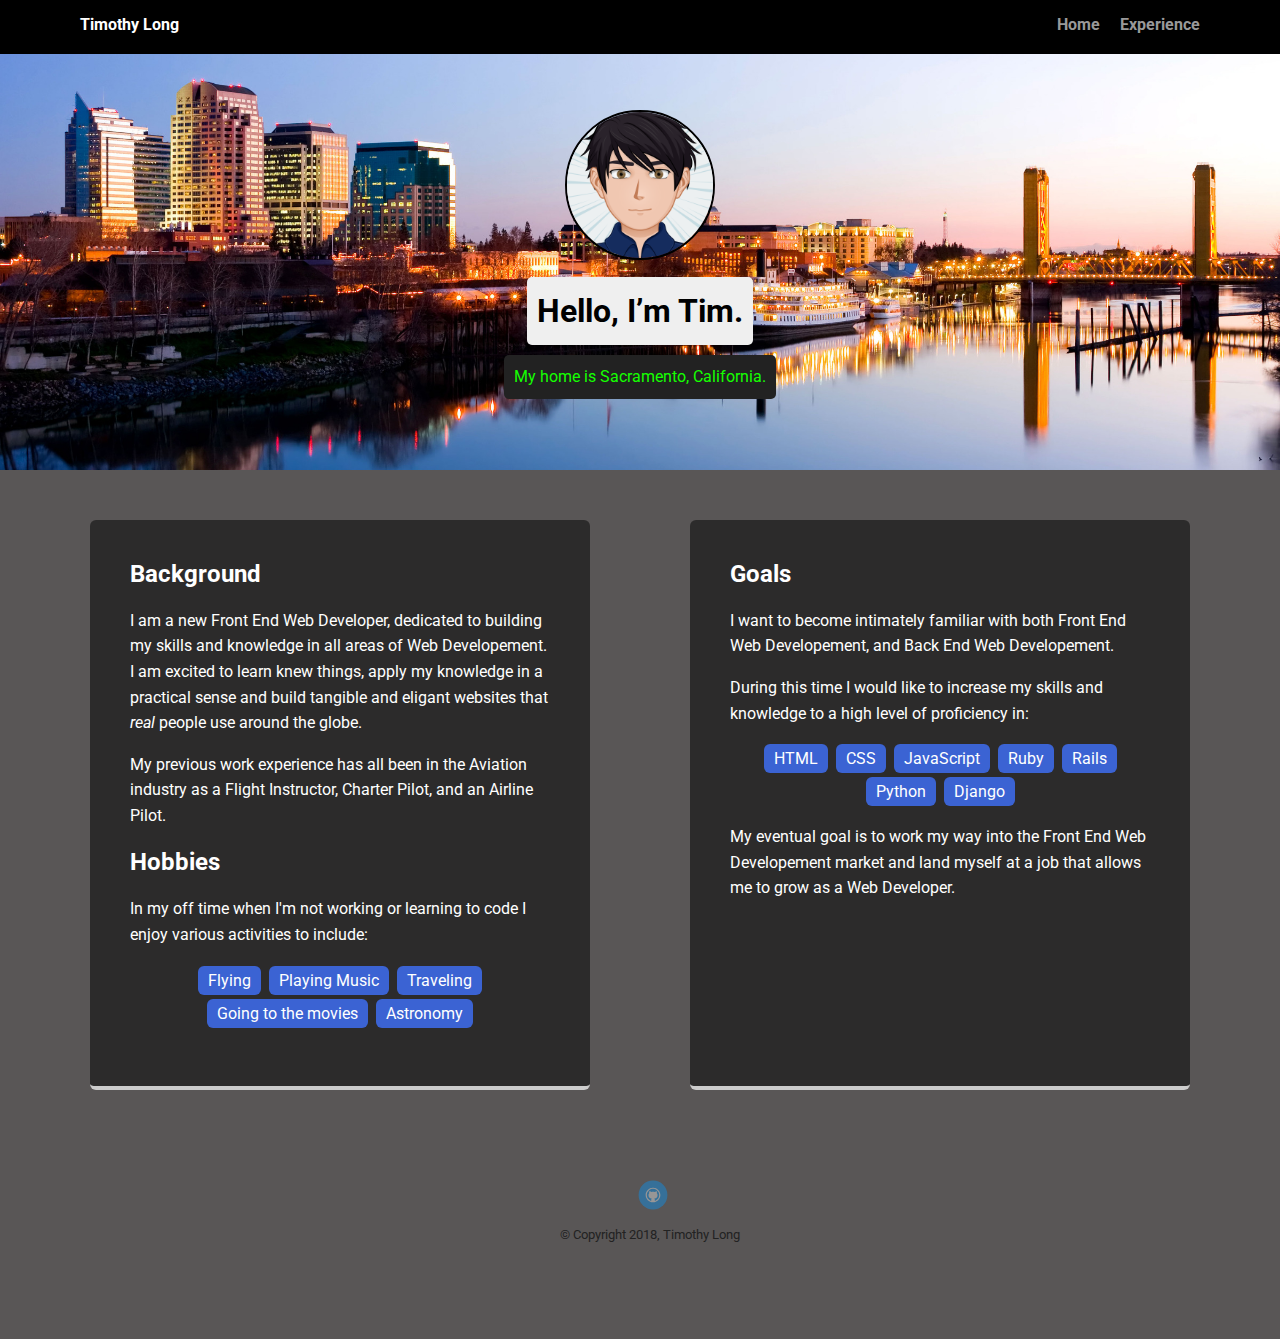
<file: index.html>
<!doctype html>
<html lang="en">
<head>
  <meta charset="utf-8">
  <title>Timothy Long's Profile</title>
  <meta name="viewport" content="width=device-width, initial-scale=1.0">
  <link rel="stylesheet" href="styles/index_styles.css">
  <link href="https://fonts.googleapis.com/css?family=Muli%7CRoboto:400,300,500,700,900" rel="stylesheet"></head>
  <body>

    <div class="main-nav">
        <ul class="nav">
          <li class="name">Timothy Long</li>
          <li><a href="index.html">Home</a></li>
          <li><a href="pages/experience.html">Experience</a></li>
        </ul>
    </div>

    <header>
      <img src="images/myAvatar.png" alt="Avatar representing Timothy Long" class="profile-image">
      <h1 class="tag name">Hello, I’m Tim.</h1>
      <p class="tag location">My home is Sacramento, California.</p>
    </header>

    <main class="flex">
      <div class="card">
        <h2>Background</h2>
        <p>I am a new Front End Web Developer, dedicated to building my skills and knowledge in all areas of Web Developement. I am excited to learn knew things, apply my knowledge in a practical sense and build tangible and eligant websites that <em>real</em> people use around the globe.</p>
        <p>My previous work experience has all been in the Aviation industry as a Flight Instructor, Charter Pilot, and an Airline Pilot.</p>

        <h2>Hobbies</h2>
        <p>In my off time when I'm not working or learning to code I enjoy various activities to include:</p>
        <ul class="hobbies">
          <li>Flying</li>
          <li>Playing Music</li>
          <li>Traveling</li>
          <li>Going to the movies</li>
          <li>Astronomy</li>
        </ul>
      </div>

      <div class="card">
        <h2>Goals</h2>
        <p>I want to become intimately familiar with both Front End Web Developement, and Back End Web Developement.</p>
        <p>During this time I would like to increase my skills and knowledge to a high level of proficiency in:</p>
        <ul class="skills">
          <li>HTML</li>
          <li>CSS</li>
          <li>JavaScript</li>
          <li>Ruby</li>
          <li>Rails</li>
          <li>Python</li>
          <li>Django</li>
        </ul>
        <p>My eventual goal is to work my way into the Front End Web Developement market and land myself at a job that allows me to grow as a Web Developer.</p>

      </div>

    </main>

    <footer>
      <ul>
        <li><a href="https://github.com/timlong454" class="social github" target="_blank">Github</a></li>
      </ul>
      <p class="copyright"><small>&copy; Copyright 2018, Timothy Long</small></p>
    </footer>
  </body>
  </html>
</file>
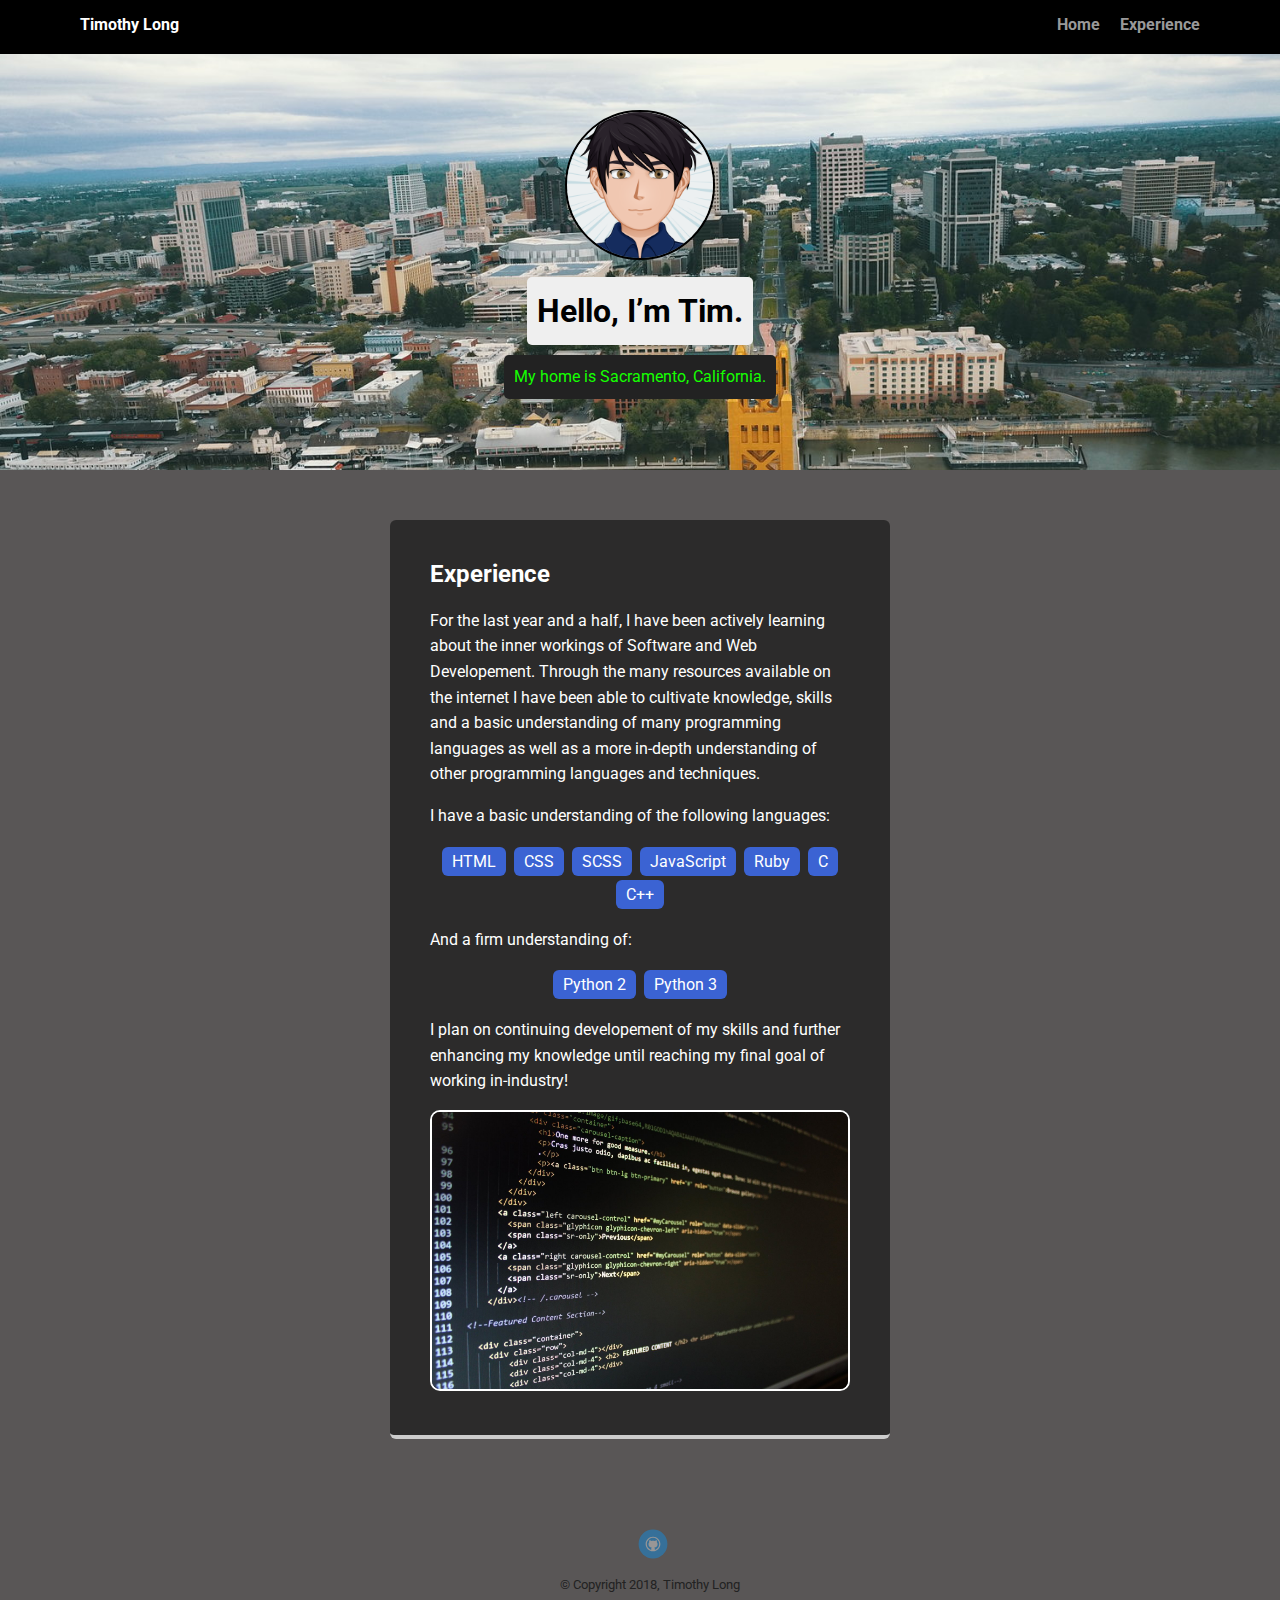
<file: pages/experience.html>
<!doctype html>
<html lang="en">
<head>
  <meta charset="utf-8">
  <title>Timothy Long's Experience</title>
  <meta name="viewport" content="width=device-width, initial-scale=1.0">
  <link rel="stylesheet" href="../styles/experience_styles.css">
  <link href="https://fonts.googleapis.com/css?family=Muli%7CRoboto:400,300,500,700,900" rel="stylesheet"></head>
  <body>

    <div class="main-nav">
        <ul class="nav">
          <li class="name">Timothy Long</li>
          <li><a href="../index.html">Home</a></li>
          <li><a href="experience.html">Experience</a></li>
        </ul>
    </div>

    <header>
      <img src="../images/myAvatar.png" alt="Avatar representing Timothy Long" class="profile-image">
      <h1 class="tag name">Hello, I’m Tim.</h1>
      <p class="tag location">My home is Sacramento, California.</p>
    </header>

    <main class="flex">
      <div class="card">
        <h2>Experience</h2>
        <p>For the last year and a half, I have been actively learning about the inner workings of Software and Web Developement. Through the many resources available on the internet I have been able to cultivate knowledge, skills and a basic understanding of many programming languages as well as a more in-depth understanding of other programming languages and techniques.</p>
        <p>I have a basic understanding of the following languages:</p>
        <ul class="exp">
          <li>HTML</li>
          <li>CSS</li>
          <li>SCSS</li>
          <li>JavaScript</li>
          <li>Ruby</li>
          <li>C</li>
          <li>C++</li>
        </ul>
        <p>And a firm understanding of:</p>
        <ul class="exp">
          <li>Python 2</li>
          <li>Python 3</li>
        </ul>

        <p>I plan on continuing developement of my skills and further enhancing my knowledge until reaching my final goal of working in-industry!</p>

        <img src="../images/coding.jpg" alt="HTML code on a computer screen" class="coding">

      </div>
    </main>

    <footer>
      <ul>
        <li><a href="https://github.com/timlong454" class="social github" target="_blank">Github</a></li>
      </ul>
      <p class="copyright"><small>&copy; Copyright 2018, Timothy Long</small></p>
    </footer>
  </body>
  </html>
</file>
<file: styles/index_styles.css>
/* Global Layout Set-up */
* {
  box-sizing: border-box;
}

body {
  margin: 0;
  padding: 0;
  text-align: center;
  font-family: 'Roboto', sans-serif;
  color: #222;
  background: #595656;
}
/* Link Styles */

a {
  text-decoration: none;
  color: #999;
}
a:hover {
  color: #6633ff;
}

/* Section Styles */

.main-nav {
  width: 100%;
  background: black;
  min-height: 30px;
  padding: 10px;
  position: fixed;
  text-align: center;
}
.nav {
  display: flex;
  justify-content: space-around;
  font-weight: 700;
  list-style-type: none;
  margin: 0 auto;
  padding: 0;
}

.nav .name {
    display: block;
    margin-right: auto;
    color: white;
}
.nav li {
  padding: 5px 10px 10px 10px;
}
.nav a {
  transition: all .5s;
}
.nav a:hover {
  color: white
}

header {
  text-align: center;
  background: url('../images/dt-sac3.jpg') no-repeat top center ;
  background-size: cover;
  overflow: hidden;
  padding-top: 60px;
}
header {
  line-height: 1.5;
}
header .profile-image {
  margin-top: 50px;
  width: 150px;
  height: 150px;
  border-radius: 50%;
  border: 2px solid black;
  transition: all .5s;
}
header .profile-image:hover {
  transform: scale(1.2) rotate(5deg);
}
.tag {
  background-color: #efefef;
  color: black;
  padding: 10px;
  border-radius: 5px;
  display: table;
  margin: 10px auto;
}
.location {
  background-color: #222;
  color: #15ff00;
}
.card {
  margin: 30px;
  padding: 20px 40px 40px;
  max-width: 500px;
  text-align: left;
  color: white;
  background: rgba(0, 0, 0, .5);
  border-bottom: 4px solid #ccc;
  border-radius: 6px;
  transition: all .5s;
}
.card:hover {
  border-color: #15ff00;
}

ul.skills {
  padding: 0;
  text-align: center;
}

.skills li {
  border-radius: 6px;
  display: inline-block;
  background: #3b63d3;
  color: white;
  padding: 5px 10px;
  margin: 2px;
}

ul.hobbies {
  padding: 0;
  text-align: center;
}

.hobbies li {
  border-radius: 6px;
  display: inline-block;
  background: #3b63d3;
  color: white;
  padding: 5px 10px;
  margin: 2px;
}

footer {
  width: 100%;
  min-height: 30px;
  padding: 20px 0 40px 20px;
}

footer .copyright {
  top: -8px;
  font-size: .75em;
}

footer ul {
  list-style-type: none;
  margin: 0;
  padding: 0;
}

footer ul li {
  display: inline-block;
}

a.social {
  display: inline-block;
  text-indent: -9999px;
  margin-left: 5px;
  width: 30px;
  height: 30px;
  background-size: 30px 30px;
  opacity: .4;
  transition: all .5s;
}
a.github {
  background-image: url(../images/github.svg);
}
a.social:hover {
  opacity: 1;
}

/* Styles for larger screens */
@media screen and (min-width: 720px) {

  .flex {
      display: -ms-flexbox;      /* TWEENER - IE 10 */
      display: flex;
      max-width: 1200px;
      -ms-flex-pack: distribute;
      justify-content: space-around;
      margin: 0 auto;
  }

  header {
    min-height: 470px;
  }

  .nav {
    max-width: 1200px;
    padding: 0 30px;
  }


  main {
    padding-top: 20px;
  }

  main p {
    line-height: 1.6em;
  }

  footer {
    font-size: 1.3em;
    max-width: 1200px;
    margin: 40px auto;
  }

}
</file>
<file: styles/experience_styles.css>
/* Global Layout Set-up */
* {
  box-sizing: border-box;
}

body {
  margin: 0;
  padding: 0;
  text-align: center;
  font-family: 'Roboto', sans-serif;
  color: #222;
  background: #595656;
}
/* Link Styles */

a {
  text-decoration: none;
  color: #999;
}
a:hover {
  color: #6633ff;
}

/* Section Styles */

.main-nav {
  width: 100%;
  background: black;
  min-height: 30px;
  padding: 10px;
  position: fixed;
  text-align: center;
}
.nav {
  display: flex;
  justify-content: space-around;
  font-weight: 700;
  list-style-type: none;
  margin: 0 auto;
  padding: 0;
}

.nav .name {
    display: block;
    margin-right: auto;
    color: white;
}
.nav li {
  padding: 5px 10px 10px 10px;
}
.nav a {
  transition: all .5s;
}
.nav a:hover {
  color: white
}

header {
  text-align: center;
  background: url('../images/dt-sac6.jpg') no-repeat top center ;
  background-size: cover;
  overflow: hidden;
  padding-top: 60px;
}
header {
  line-height: 1.5;
}
header .profile-image {
  margin-top: 50px;
  width: 150px;
  height: 150px;
  border-radius: 50%;
  border: 2px solid black;
  transition: all .5s;
}
header .profile-image:hover {
  transform: scale(1.2) rotate(5deg);
}
.tag {
  background-color: #efefef;
  color: black;
  padding: 10px;
  border-radius: 5px;
  display: table;
  margin: 10px auto;
}
.location {
  background-color: #222;
  color: #15ff00;
}
.card {
  margin: 30px;
  padding: 20px 40px 40px;
  max-width: 500px;
  text-align: left;
  color: white;
  background: rgba(0, 0, 0, .5);
  border-bottom: 4px solid #ccc;
  border-radius: 6px;
  transition: all .5s;
}
.card:hover {
  border-color: #15ff00;
}

ul.exp {
  padding: 0;
  text-align: center;
}

.exp li {
  border-radius: 6px;
  display: inline-block;
  background: #3b63d3;
  color: white;
  padding: 5px 10px;
  margin: 2px;
}

.coding {
  width: 100%;
  max-width: 650px;
  border: solid white 2px;
  border-radius: 10px;
}

footer {
  width: 100%;
  min-height: 30px;
  padding: 20px 0 40px 20px;
}

footer .copyright {
  top: -8px;
  font-size: .75em;
}

footer ul {
  list-style-type: none;
  margin: 0;
  padding: 0;
}

footer ul li {
  display: inline-block;
}

a.social {
  display: inline-block;
  text-indent: -9999px;
  margin-left: 5px;
  width: 30px;
  height: 30px;
  background-size: 30px 30px;
  opacity: .4;
  transition: all .5s;
}
a.github {
  background-image: url(../images/github.svg);
}
a.social:hover {
  opacity: 1;
}

/* Styles for larger screens */
@media screen and (min-width: 720px) {

  .flex {
      display: -ms-flexbox;      /* TWEENER - IE 10 */
      display: flex;
      max-width: 1200px;
      -ms-flex-pack: distribute;
      justify-content: space-around;
      margin: 0 auto;
  }

  header {
    min-height: 470px;
  }

  .nav {
    max-width: 1200px;
    padding: 0 30px;
  }


  main {
    padding-top: 20px;
  }

  main p {
    line-height: 1.6em;
  }

  footer {
    font-size: 1.3em;
    max-width: 1200px;
    margin: 40px auto;
  }

}
</file>
